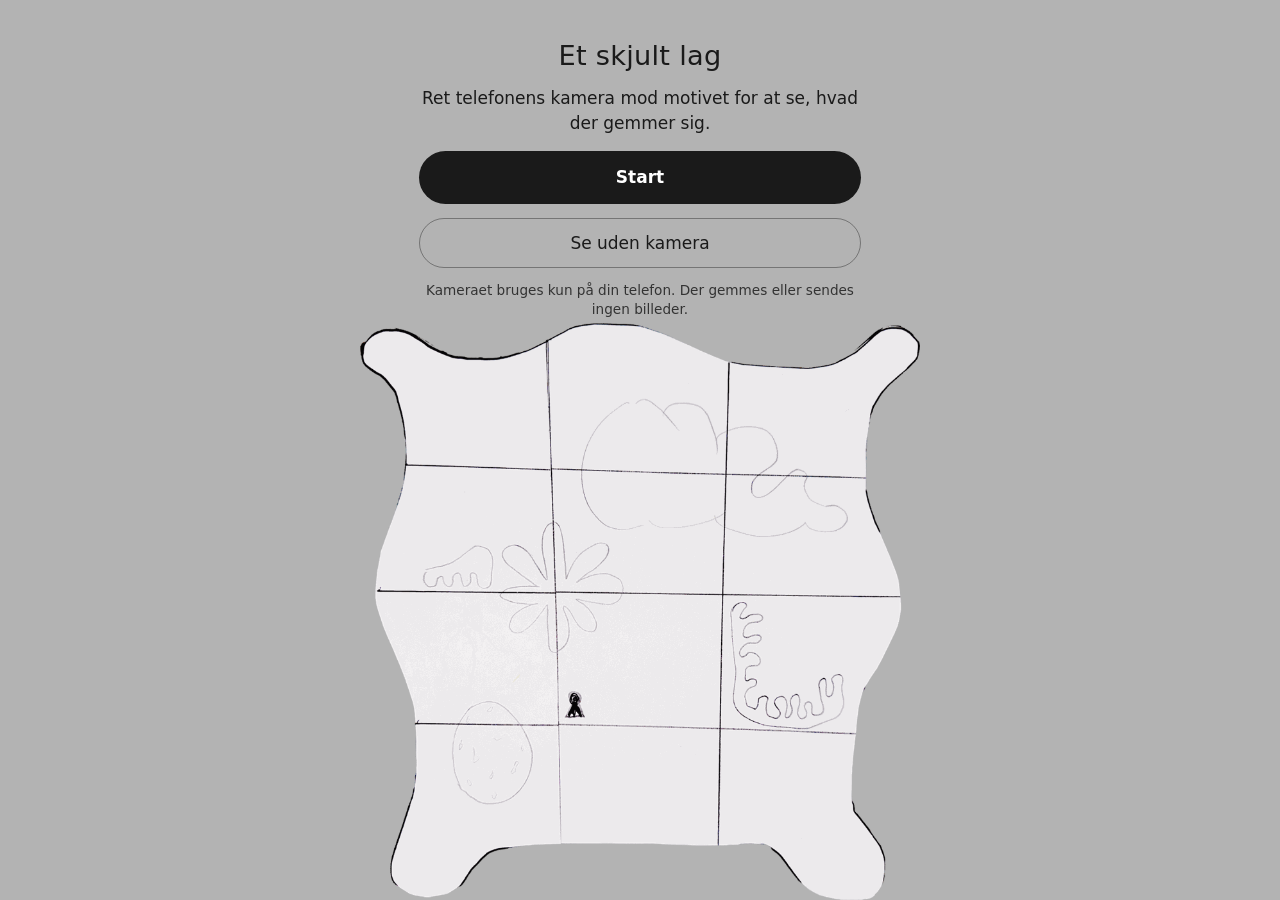
<file: qr13/index.html>
<!doctype html>
<html lang="da">
<head>
  <meta charset="utf-8">
  <meta name="viewport" content="width=device-width, initial-scale=1, viewport-fit=cover">
  <meta name="theme-color" content="#111">
  <link rel="icon" href="data:,">
  <title>Et skjult lag</title>
  <script>
    // Hämta alltid senaste versionen av stil och kod (GitHub Pages cachar annars i 10 min)
    window.__v = Date.now();
    document.write('<link rel="stylesheet" href="style.css?v=' + window.__v + '">');
  </script>
  <script type="importmap">
  {
    "imports": {
      "three": "./libs/three/three.module.js",
      "three/addons/": "./libs/three/addons/"
    }
  }
  </script>
</head>
<body>
  <!-- AR-vy (kamera + 3D) -->
  <div id="ar"></div>

  <!-- Startskärm -->
  <section id="start" class="screen">
    <div class="card">
      <h1 data-t="title">Et skjult lag</h1>
      <p data-t="intro">Ret telefonens kamera mod kunstværket for at se det, der gemmer sig under overfladen.</p>
      <button id="btn-start" class="primary" data-t="start">Start</button>
      <button id="btn-nocam" class="ghost" data-t="noCamera">Se uden kamera</button>
      <p class="small" data-t="privacy">Kameraet bruges kun på din telefon. Der gemmes eller sendes ingen billeder.</p>
      <p id="error" class="error" hidden></p>
    </div>
  </section>

  <!-- Laddar -->
  <section id="loading" class="screen" hidden>
    <div class="spinner" aria-hidden="true"></div>
    <p data-t="loading">Indlæser …</p>
  </section>

  <!-- Sökhjälp medan kameran letar efter verket -->
  <div id="scan" hidden>
    <div class="frame" aria-hidden="true"><img id="guide" alt="" hidden><i></i><i></i><i></i><i></i></div>
    <p data-t="scan">Ret kameraet mod værket</p>
  </div>

  <!-- Kontroller under AR -->
  <div id="controls" hidden>
    <button id="btn-sound" class="pill"></button>
  </div>

  <!-- Reservläge: bara videon, ingen kamera -->
  <section id="fallback" class="screen" hidden>
    <video id="fallback-video" controls playsinline preload="metadata"></video>
    <canvas id="fallback-canvas" hidden></canvas>
    <button id="btn-fb-sound" class="pill" hidden></button>
    <button id="btn-close" class="ghost" data-t="close">Luk</button>
  </section>

  <!-- Videokälla för AR (dold, används som textur) -->
  <video id="ar-video" playsinline webkit-playsinline muted preload="auto" crossorigin="anonymous" hidden></video>

  <script type="module">
    import("./app.js?v=" + window.__v).catch((e) => {
      console.error(e);
      const el = document.getElementById("error");
      el.textContent = "Teknisk fejl: " + e.message + " (kontrollér config.js)";
      el.hidden = false;
      document.getElementById("btn-start").disabled = true;
    });
  </script>
</body>
</html>
</file>
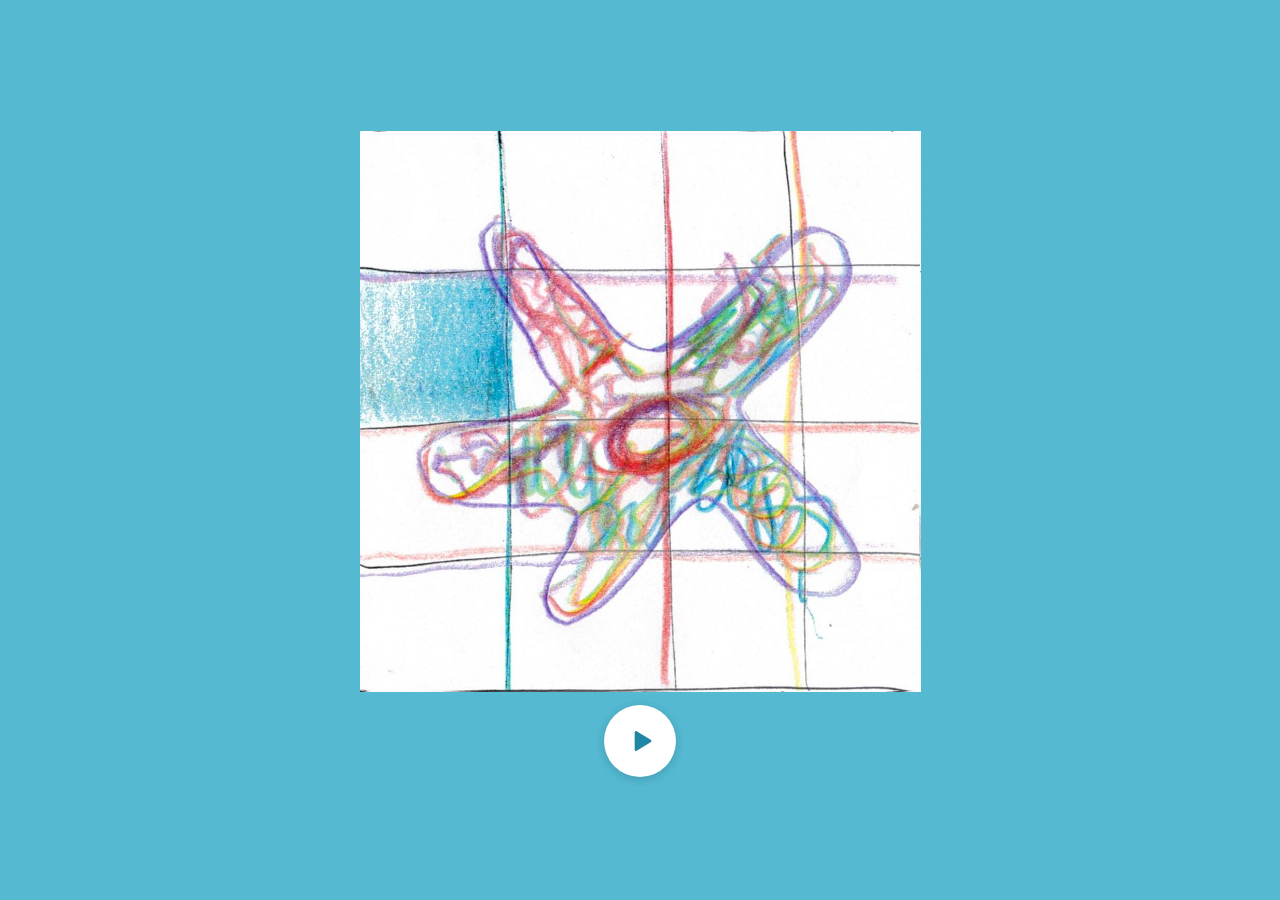
<file: qr15/index.html>
<!doctype html>
<html lang="sv">
<head>
<meta charset="utf-8">
<meta name="viewport" content="width=device-width, initial-scale=1, viewport-fit=cover">
<meta name="theme-color" content="#54b9d1">
<title>Pussel</title>
<meta name="apple-mobile-web-app-capable" content="yes">
<meta name="mobile-web-app-capable" content="yes">
<meta name="format-detection" content="telephone=no">
<link rel="preload" href="bitar.jpg" as="image">
<style>
  :root{
    --paper:#f4f1ea; --ink:#2b2a33; --blue:#54b9d1; --deep:#1f86a6;
    --gap:0px; --n:4;
    --safe-t:env(safe-area-inset-top,0px); --safe-b:env(safe-area-inset-bottom,0px);
    --safe-l:env(safe-area-inset-left,0px); --safe-r:env(safe-area-inset-right,0px);
    --vh:100vh;
    --board:min(calc(100vw - 32px - var(--safe-l) - var(--safe-r)), calc(var(--vh) - 150px - var(--safe-t) - var(--safe-b)), 560px);
  }
  @supports (height:100dvh){ :root{ --vh:100dvh } }
  *{box-sizing:border-box;-webkit-tap-highlight-color:transparent}
  html,body{margin:0;height:100%;overflow:hidden;background:var(--blue);color:var(--ink);
    font-family:system-ui,-apple-system,"Segoe UI",sans-serif;-webkit-text-size-adjust:100%}
  body{position:fixed;inset:0;display:flex;flex-direction:column;align-items:center;justify-content:center;
    gap:22px;padding:calc(16px + var(--safe-t)) calc(16px + var(--safe-r)) calc(16px + var(--safe-b)) calc(16px + var(--safe-l));
    overscroll-behavior:none;user-select:none;-webkit-user-select:none;-webkit-touch-callout:none;touch-action:manipulation}
  img{-webkit-user-drag:none;-webkit-touch-callout:none}

  /* Liggande mobil: knapparna bredvid pusslet */
  @media (orientation:landscape) and (max-height:600px){
    :root{ --board:min(calc(var(--vh) - 32px - var(--safe-t) - var(--safe-b)), calc(100vw - 150px - var(--safe-l) - var(--safe-r)), 560px) }
    body{flex-direction:row;gap:24px}
    .bar{flex-direction:column;height:auto!important;width:72px}
  }

  .board{position:relative;width:var(--board);height:var(--board);touch-action:none}
  .whole{position:absolute;inset:0;width:100%;height:100%;object-fit:cover;
    border-radius:6px;opacity:0;transition:opacity .6s ease;pointer-events:none;z-index:3}
  .board.show-whole .whole{opacity:1}

  .tile{position:absolute;left:0;top:0;
    /* +0.5px så att inga hårfina springor syns mellan bitarna */
    width:calc((var(--board) - (var(--n) - 1) * var(--gap)) / var(--n) + .5px);
    height:calc((var(--board) - (var(--n) - 1) * var(--gap)) / var(--n) + .5px);
    background-image:url(bitar.jpg);
    background-size:calc(var(--n) * 100%) calc(var(--n) * 100%);
    border-radius:0;
    transition:transform .18s cubic-bezier(.3,.7,.3,1),opacity .4s ease;cursor:pointer;will-change:transform}
  .board.fast .tile{transition-duration:.05s}
  /* Hålet: den blå biten är osynlig under spelet – bakgrunden syns igenom */
  .tile.hole{cursor:default}
  .board.playing .tile.hole{opacity:0;pointer-events:none}
  .board.solved .tile{box-shadow:none;cursor:default}

  .bar{display:flex;gap:14px;align-items:center;height:56px}
  button{appearance:none;border:0;background:#fff;color:var(--ink);width:56px;height:56px;border-radius:50%;
    display:grid;place-items:center;cursor:pointer;box-shadow:0 2px 8px rgba(10,50,70,.22);
    transition:transform .12s ease}
  button{touch-action:manipulation}
  button:active{transform:scale(.92)}
  button:disabled{opacity:.5}
  button svg{width:26px;height:26px;stroke:currentColor;fill:none;stroke-width:2;stroke-linecap:round;stroke-linejoin:round}
  button.big{width:72px;height:72px;background:#fff;color:var(--deep)}
  button.big svg{width:32px;height:32px;fill:currentColor;stroke:none}
  .moves{min-width:48px;text-align:center;font-variant-numeric:tabular-nums;color:#fff;font-size:16px;font-weight:600;text-shadow:0 1px 3px rgba(10,50,70,.35)}
  [hidden]{display:none!important}

  /* Belöning (tillfällig – ersätts med video) */
  .board.reward .whole{animation:reward 3.2s ease-in-out .4s 2}
  @keyframes reward{
    0%,100%{transform:scale(1) rotate(0)}
    30%{transform:scale(1.04) rotate(-2deg)}
    60%{transform:scale(.98) rotate(1.5deg)}
  }
  .reward-video{position:absolute;inset:0;width:100%;height:100%;object-fit:cover;border-radius:6px;z-index:4}

  @media (prefers-reduced-motion: reduce){
    .tile{transition-duration:.01s}
    .board.reward .whole{animation:none}
  }
</style>
</head>
<body>

<div class="board show-whole" id="board" aria-label="Pussel">
  <img class="whole" id="whole" src="bild.jpg" alt="Teckning: en färgglad sjöstjärneliknande form över ett handritat rutnät" draggable="false">
</div>

<div class="bar">
  <button id="peek" aria-label="Titta på hela bilden" hidden>
    <svg viewBox="0 0 24 24"><path d="M2 12s3.6-7 10-7 10 7 10 7-3.6 7-10 7S2 12 2 12z"/><circle cx="12" cy="12" r="3"/></svg>
  </button>
  <button id="start" class="big" aria-label="Starta" disabled>
    <svg viewBox="0 0 24 24"><path d="M8 5.5v13a1 1 0 0 0 1.5.86l10.5-6.5a1 1 0 0 0 0-1.72L9.5 4.64A1 1 0 0 0 8 5.5z"/></svg>
  </button>
  <span class="moves" id="moves" hidden>0</span>
  <button id="shuffle" aria-label="Blanda igen" hidden>
    <svg viewBox="0 0 24 24"><path d="M3 12a9 9 0 0 1 15.5-6.2L21 8"/><path d="M21 3v5h-5"/><path d="M21 12a9 9 0 0 1-15.5 6.2L3 16"/><path d="M3 21v-5h5"/></svg>
  </button>
</div>

<script>
/* ===== Inställningar ===== */
const N = 4;                 // 4×4 enligt det ritade rutnätet
const HOLE = 1 * N + 0;      // den blå rutan (rad 2, kolumn 1) är "hålet"
const SHUFFLE_MOVES = 70;    // färre = lättare. Alltid lösbart.
const REWARD_VIDEO = null;   // t.ex. "belöning.mp4" när videon finns

/* ===== Spel ===== */
const board = document.getElementById('board');
const whole = document.getElementById('whole');
const startBtn = document.getElementById('start');
const shuffleBtn = document.getElementById('shuffle');
const peekBtn = document.getElementById('peek');
const movesEl = document.getElementById('moves');

let pos = [];        // pos[tile] = cellindex
let tiles = [];
let moves = 0, state = 'intro', busy = false;

function build(){
  for (let t = 0; t < N*N; t++){
    const el = document.createElement('div');
    el.className = 'tile' + (t === HOLE ? ' hole' : '');
    const r = Math.floor(t / N), c = t % N;
    el.style.backgroundPosition = `${c/(N-1)*100}% ${r/(N-1)*100}%`;
    el.dataset.t = t;
    board.appendChild(el);
    tiles.push(el);
    pos[t] = t;
  }
  layout();
}

function layout(){
  const size = board.clientWidth, gap = state === 'solved' ? 0 : parseFloat(getComputedStyle(document.documentElement).getPropertyValue('--gap'));
  const step = (size - (N-1)*gap) / N + gap;
  tiles.forEach((el, t) => {
    const p = pos[t], r = Math.floor(p / N), c = p % N;
    el.style.transform = `translate(${c*step}px, ${r*step}px)`;
  });
}

const cellOf = p => [Math.floor(p / N), p % N];
const tileAt = p => pos.indexOf(p);

function slideFrom(p){
  // Flytta en hel rad/kolumn mot hålet om p ligger i linje med det
  const h = pos[HOLE];
  const [hr, hc] = cellOf(h), [r, c] = cellOf(p);
  if (p === h || (r !== hr && c !== hc)) return 0;
  const dir = r === hr ? (c > hc ? 1 : -1) : (r > hr ? N : -N);
  let n = 0;
  for (let q = h; q !== p; q += dir){
    const t = tileAt(q + dir);
    pos[t] = q; pos[HOLE] = q + dir; n++;
  }
  return n;
}

function tap(t){
  if (state !== 'playing' || busy) return;
  const n = slideFrom(pos[t]);
  if (!n) return;
  moves += n; movesEl.textContent = moves;
  if (navigator.vibrate) navigator.vibrate(6);
  layout();
  if (pos.every((p, i) => p === i)) win();
}

function neighbours(p){
  const [r, c] = cellOf(p), out = [];
  if (r > 0) out.push(p - N); if (r < N-1) out.push(p + N);
  if (c > 0) out.push(p - 1); if (c < N-1) out.push(p + 1);
  return out;
}

async function shuffle(){
  busy = true;
  board.classList.add('fast');
  let prev = -1;
  for (let i = 0; i < SHUFFLE_MOVES || pos.every((p, k) => p === k); i++){
    const h = pos[HOLE];
    const opts = neighbours(h).filter(q => q !== prev);
    const q = opts[Math.floor(Math.random() * opts.length)];
    prev = h;
    const t = tileAt(q); pos[t] = h; pos[HOLE] = q;
    layout();
    await wait(28);
  }
  board.classList.remove('fast');
  await wait(120);
  moves = 0; movesEl.textContent = 0;
  busy = false;
}

async function start(){
  state = 'playing';
  board.classList.remove('show-whole', 'solved', 'reward');
  board.querySelector('.reward-video')?.remove();
  board.classList.add('playing');
  startBtn.hidden = true; shuffleBtn.hidden = peekBtn.hidden = movesEl.hidden = false;
  layout();
  await wait(350);
  await shuffle();
}

async function win(){
  state = 'solved';
  board.classList.remove('playing');
  board.classList.add('solved');
  shuffleBtn.hidden = peekBtn.hidden = true;
  layout();                         // springorna stängs
  await wait(320);
  board.classList.add('show-whole'); // bitarna smälter ihop till originalteckningen
  await wait(600);
  if (REWARD_VIDEO){
    const v = document.createElement('video');
    Object.assign(v, { src: REWARD_VIDEO, muted: true, playsInline: true, autoplay: true, className: 'reward-video' });
    v.setAttribute('playsinline', '');
    board.appendChild(v);
  } else {
    board.classList.add('reward');
  }
  startBtn.hidden = false;
  startBtn.setAttribute('aria-label', 'Spela igen');
}

/* Titta: håll inne för att se hela bilden */
const peekOn = e => { e.preventDefault(); if (state === 'playing') board.classList.add('show-whole'); };
const peekOff = () => { if (state === 'playing') board.classList.remove('show-whole'); };
peekBtn.addEventListener('pointerdown', peekOn);
['pointerup','pointerleave','pointercancel'].forEach(ev => peekBtn.addEventListener(ev, peekOff));

startBtn.addEventListener('click', start);

/* Pekskärm: tryck på en bit, eller svep i den riktning en bit ska glida */
let touch = null;
board.addEventListener('pointerdown', e => {
  if (!e.isPrimary) return;
  e.preventDefault();
  const el = e.target.closest('.tile');
  touch = { x: e.clientX, y: e.clientY, t: el ? +el.dataset.t : -1, id: e.pointerId };
  try { board.setPointerCapture(e.pointerId); } catch {}
});
board.addEventListener('pointerup', e => {
  if (!touch || e.pointerId !== touch.id) return;
  const dx = e.clientX - touch.x, dy = e.clientY - touch.y, t = touch.t;
  touch = null;
  const swipe = Math.max(Math.abs(dx), Math.abs(dy)) > 22;
  if (!swipe){ if (t >= 0) tap(t); return; }
  if (state !== 'playing' || busy) return;
  // Svep åt höger = biten till vänster om hålet glider in, osv.
  const [hr, hc] = cellOf(pos[HOLE]);
  const [r, c] = Math.abs(dx) > Math.abs(dy) ? [hr, hc - Math.sign(dx)] : [hr - Math.sign(dy), hc];
  if (r >= 0 && r < N && c >= 0 && c < N) tap(tileAt(r*N + c));
});
board.addEventListener('pointercancel', () => touch = null);
board.addEventListener('contextmenu', e => e.preventDefault());
document.addEventListener('gesturestart', e => e.preventDefault()); // iOS: ingen nypzoom mitt i spelet
shuffleBtn.addEventListener('click', () => { if (!busy) shuffle(); });

/* Piltangenter (dator) – flyttar biten som ligger bredvid hålet */
addEventListener('keydown', e => {
  if (state !== 'playing' || busy) return;
  const [hr, hc] = cellOf(pos[HOLE]);
  const m = { ArrowLeft:[hr, hc+1], ArrowRight:[hr, hc-1], ArrowUp:[hr+1, hc], ArrowDown:[hr-1, hc] }[e.key];
  if (!m || m[0] < 0 || m[0] >= N || m[1] < 0 || m[1] >= N) return;
  e.preventDefault(); tap(tileAt(m[0]*N + m[1]));
});

const wait = ms => new Promise(r => setTimeout(r, ms));
addEventListener('resize', layout);
addEventListener('orientationchange', () => setTimeout(layout, 250));
window.visualViewport?.addEventListener('resize', layout);
build();

/* Starta först när bitarna har laddats (långsamt wifi på sjukhuset) */
const pre = new Image();
pre.onload = pre.onerror = () => { startBtn.disabled = false; };
pre.src = 'bitar.jpg';
</script>
</body>
</html>
</file>
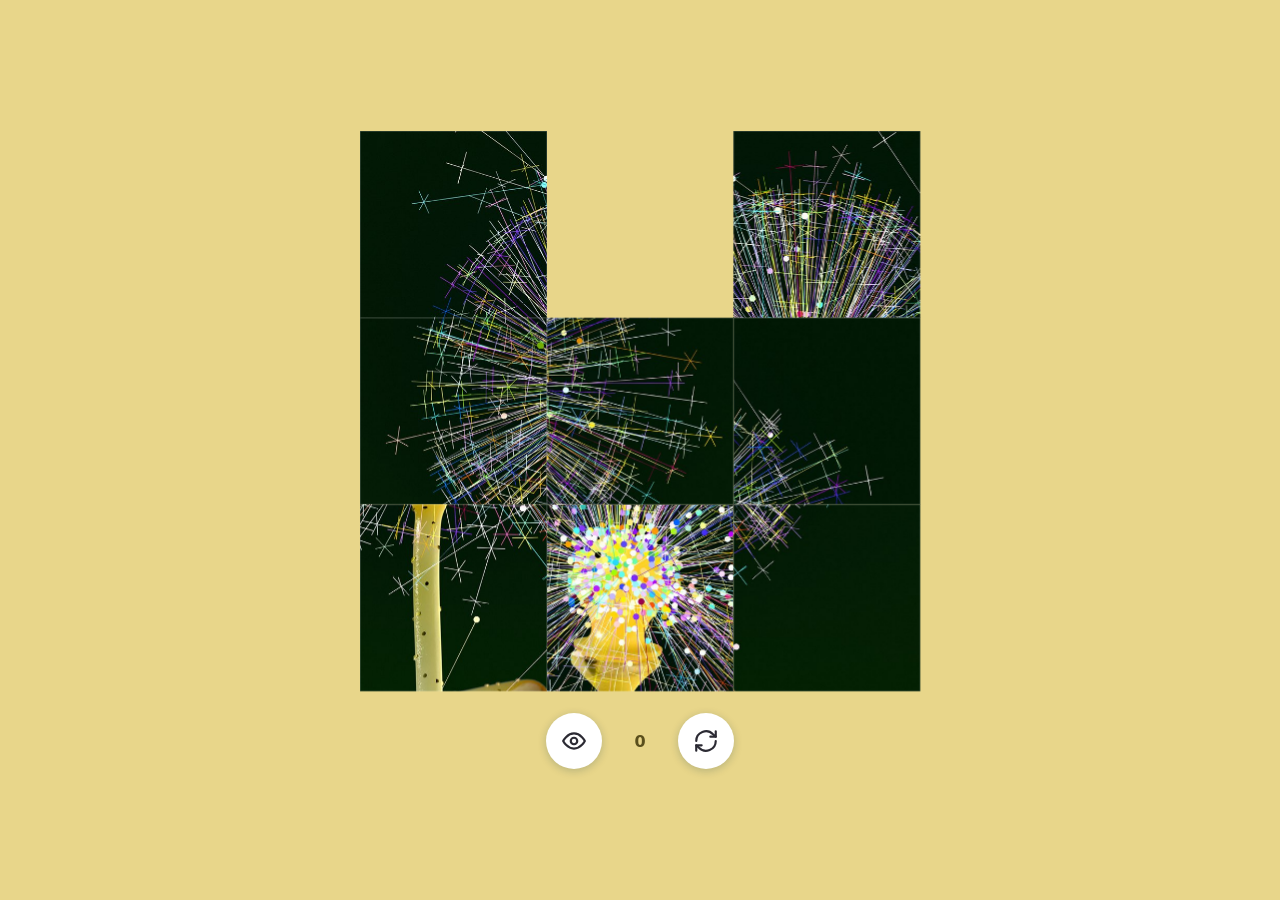
<file: qr16/index.html>
<!doctype html>
<html lang="sv">
<head>
<meta charset="utf-8">
<meta name="viewport" content="width=device-width, initial-scale=1, viewport-fit=cover">
<meta name="theme-color" content="#e8d68a">
<title>Pussel</title>
<meta name="apple-mobile-web-app-capable" content="yes">
<meta name="mobile-web-app-capable" content="yes">
<meta name="format-detection" content="telephone=no">
<link rel="preload" href="bild.jpg" as="image">
<style>
  :root{
    --paper:#f4f1ea; --ink:#2b2a33; --blue:#e8d68a; --deep:#1f86a6;
    --gap:0px; --n:3;
    --safe-t:env(safe-area-inset-top,0px); --safe-b:env(safe-area-inset-bottom,0px);
    --safe-l:env(safe-area-inset-left,0px); --safe-r:env(safe-area-inset-right,0px);
    --vh:100vh;
    --board:min(calc(100vw - 32px - var(--safe-l) - var(--safe-r)), calc(var(--vh) - 150px - var(--safe-t) - var(--safe-b)), 560px);
  }
  @supports (height:100dvh){ :root{ --vh:100dvh } }
  *{box-sizing:border-box;-webkit-tap-highlight-color:transparent}
  html,body{margin:0;height:100%;overflow:hidden;background:var(--blue);color:var(--ink);
    font-family:system-ui,-apple-system,"Segoe UI",sans-serif;-webkit-text-size-adjust:100%}
  body{position:fixed;inset:0;display:flex;flex-direction:column;align-items:center;justify-content:center;
    gap:22px;padding:calc(16px + var(--safe-t)) calc(16px + var(--safe-r)) calc(16px + var(--safe-b)) calc(16px + var(--safe-l));
    overscroll-behavior:none;user-select:none;-webkit-user-select:none;-webkit-touch-callout:none;touch-action:manipulation}
  img{-webkit-user-drag:none;-webkit-touch-callout:none}

  /* Liggande mobil: knapparna bredvid pusslet */
  @media (orientation:landscape) and (max-height:600px){
    :root{ --board:min(calc(var(--vh) - 32px - var(--safe-t) - var(--safe-b)), calc(100vw - 150px - var(--safe-l) - var(--safe-r)), 560px) }
    body{flex-direction:row;gap:24px}
    .bar{flex-direction:column;height:auto!important;width:72px}
  }

  .board{position:relative;width:var(--board);height:var(--board);touch-action:none}
  .whole{position:absolute;inset:0;width:100%;height:100%;object-fit:cover;
    border-radius:6px;opacity:0;transition:opacity .6s ease;pointer-events:none;z-index:3}
  .board.show-whole .whole{opacity:1}
  .board.loading{opacity:0}
  .board{transition:opacity .4s ease}

  .tile{position:absolute;left:0;top:0;
    /* +0.5px så att inga hårfina springor syns mellan bitarna */
    width:calc((var(--board) - (var(--n) - 1) * var(--gap)) / var(--n) + .5px);
    height:calc((var(--board) - (var(--n) - 1) * var(--gap)) / var(--n) + .5px);
    background-image:url(bild.jpg);
    background-size:calc(var(--n) * 100%) calc(var(--n) * 100%);
    border-radius:0;box-shadow:inset 0 0 0 .5px rgba(255,255,255,.28);
    transition:transform .18s cubic-bezier(.3,.7,.3,1),opacity .4s ease;cursor:pointer;will-change:transform}
  .board.fast .tile{transition-duration:.05s}
  /* Hålet: den blå biten är osynlig under spelet – bakgrunden syns igenom */
  .tile.hole{cursor:default}
  .board.playing .tile.hole{opacity:0;pointer-events:none}
  .board.solved .tile{box-shadow:none;cursor:default}

  .bar{display:flex;gap:14px;align-items:center;height:56px}
  button{appearance:none;border:0;background:#fff;color:var(--ink);width:56px;height:56px;border-radius:50%;
    display:grid;place-items:center;cursor:pointer;box-shadow:0 2px 8px rgba(10,50,70,.22);
    transition:transform .12s ease}
  button{touch-action:manipulation}
  button:active{transform:scale(.92)}
  button:disabled{opacity:.5}
  button svg{width:26px;height:26px;stroke:currentColor;fill:none;stroke-width:2;stroke-linecap:round;stroke-linejoin:round}
  button.big{width:72px;height:72px;background:#fff;color:var(--deep)}
  button.big svg{width:32px;height:32px;fill:currentColor;stroke:none}
  .moves{min-width:48px;text-align:center;font-variant-numeric:tabular-nums;color:#5a4f1c;font-size:16px;font-weight:600}
  [hidden]{display:none!important}

  /* Belöning: filmen visas över hela skärmen när pusslet är löst */
  .reward{position:fixed;inset:0;z-index:10;display:grid;place-items:center;background:rgba(8,20,8,.92);
    opacity:0;transition:opacity .5s ease;padding:calc(12px + var(--safe-t)) 12px calc(12px + var(--safe-b))}
  .reward.on{opacity:1}
  .reward video{position:absolute;inset:calc(12px + var(--safe-t)) 12px calc(12px + var(--safe-b));
    width:calc(100% - 24px);height:calc(100% - 24px - var(--safe-t) - var(--safe-b));object-fit:contain;background:transparent}
  .reward .play{position:absolute;left:50%;top:50%;transform:translate(-50%,-50%);width:88px;height:88px;z-index:2}
  .reward .play svg{width:38px;height:38px;fill:var(--deep, #1f86a6);stroke:none}

  /* "Tryck" när man blandar om */
  .board.bump{animation:bump .35s cubic-bezier(.3,.7,.3,1)}
  @keyframes bump{30%{transform:scale(.94)}70%{transform:scale(1.02)}}
  .board.slow .tile{transition-duration:.12s}

  @media (prefers-reduced-motion: reduce){
    .tile{transition-duration:.01s}
    .board.bump{animation:none}
  }
</style>
</head>
<body>

<div class="board loading" id="board" aria-label="Pussel">
  <img class="whole" id="whole" src="bild.jpg" alt="Bild: en maskrosliknande stjälk som exploderar i färgade linjer och prickar mot mörkgrön bakgrund" draggable="false">
</div>

<div class="bar">
  <button id="peek" aria-label="Titta på hela bilden" hidden>
    <svg viewBox="0 0 24 24"><path d="M2 12s3.6-7 10-7 10 7 10 7-3.6 7-10 7S2 12 2 12z"/><circle cx="12" cy="12" r="3"/></svg>
  </button>
  <button id="start" class="big" aria-label="Spela igen" hidden>
    <svg viewBox="0 0 24 24"><path d="M8 5.5v13a1 1 0 0 0 1.5.86l10.5-6.5a1 1 0 0 0 0-1.72L9.5 4.64A1 1 0 0 0 8 5.5z"/></svg>
  </button>
  <span class="moves" id="moves" hidden>0</span>
  <button id="shuffle" aria-label="Blanda igen" hidden>
    <svg viewBox="0 0 24 24"><path d="M3 12a9 9 0 0 1 15.5-6.2L21 8"/><path d="M21 3v5h-5"/><path d="M21 12a9 9 0 0 1-15.5 6.2L3 16"/><path d="M3 21v-5h5"/></svg>
  </button>
</div>

<script>
/* ===== Inställningar ===== */
const N = 3;                 // 3×3 – enklare
const HOLE = 2 * N + 0;      // nedre vänstra (nästan tom mörkgrön) är "hålet"
const SHUFFLE_MOVES = 5;     // färre = lättare. Alltid lösbart.
const REWARD_VIDEO = 'film.mp4?v=2';   // ändra v= när filmen byts, så mobiler hämtar den nya   // t.ex. "belöning.mp4" när videon finns

/* ===== Spel ===== */
const board = document.getElementById('board');
const whole = document.getElementById('whole');
const startBtn = document.getElementById('start');
const shuffleBtn = document.getElementById('shuffle');
const peekBtn = document.getElementById('peek');
const movesEl = document.getElementById('moves');

let pos = [];        // pos[tile] = cellindex
let tiles = [];
let moves = 0, state = 'intro', busy = false;

function build(){
  for (let t = 0; t < N*N; t++){
    const el = document.createElement('div');
    el.className = 'tile' + (t === HOLE ? ' hole' : '');
    const r = Math.floor(t / N), c = t % N;
    el.style.backgroundPosition = `${c/(N-1)*100}% ${r/(N-1)*100}%`;
    el.dataset.t = t;
    board.appendChild(el);
    tiles.push(el);
    pos[t] = t;
  }
  layout();
}

function layout(){
  const size = board.clientWidth, gap = state === 'solved' ? 0 : parseFloat(getComputedStyle(document.documentElement).getPropertyValue('--gap'));
  const step = (size - (N-1)*gap) / N + gap;
  tiles.forEach((el, t) => {
    const p = pos[t], r = Math.floor(p / N), c = p % N;
    el.style.transform = `translate(${c*step}px, ${r*step}px)`;
  });
}

const cellOf = p => [Math.floor(p / N), p % N];
const tileAt = p => pos.indexOf(p);

function slideFrom(p){
  // Flytta en hel rad/kolumn mot hålet om p ligger i linje med det
  const h = pos[HOLE];
  const [hr, hc] = cellOf(h), [r, c] = cellOf(p);
  if (p === h || (r !== hr && c !== hc)) return 0;
  const dir = r === hr ? (c > hc ? 1 : -1) : (r > hr ? N : -N);
  let n = 0;
  for (let q = h; q !== p; q += dir){
    const t = tileAt(q + dir);
    pos[t] = q; pos[HOLE] = q + dir; n++;
  }
  return n;
}

function tap(t){
  if (state !== 'playing' || busy) return;
  const n = slideFrom(pos[t]);
  if (!n) return;
  moves += n; movesEl.textContent = moves;
  if (navigator.vibrate) navigator.vibrate(6);
  layout();
  if (pos.every((p, i) => p === i)) win();
}

function neighbours(p){
  const [r, c] = cellOf(p), out = [];
  if (r > 0) out.push(p - N); if (r < N-1) out.push(p + N);
  if (c > 0) out.push(p - 1); if (c < N-1) out.push(p + 1);
  return out;
}

async function shuffle(instant = false, step = 28){
  busy = true;
  board.classList.add(step > 60 ? 'slow' : 'fast');
  let prev = -1;
  for (let i = 0; i < SHUFFLE_MOVES || pos.every((p, k) => p === k); i++){
    const h = pos[HOLE];
    const opts = neighbours(h).filter(q => q !== prev);
    const q = opts[Math.floor(Math.random() * opts.length)];
    prev = h;
    const t = tileAt(q); pos[t] = h; pos[HOLE] = q;
    if (!instant){ layout(); await wait(step); }
  }
  if (instant) layout();
  board.classList.remove('fast', 'slow');
  if (!instant) await wait(120);
  moves = 0; movesEl.textContent = 0;
  busy = false;
}

async function start(instant = false){
  state = 'playing';
  board.classList.remove('show-whole', 'solved', 'reward');
  board.classList.add('playing');
  startBtn.hidden = true; shuffleBtn.hidden = peekBtn.hidden = movesEl.hidden = false;
  if (instant){ await shuffle(true); return; }
  layout();
  await wait(350);
  await shuffle();
}

async function win(){
  state = 'solved';
  if (REWARD_VIDEO) primeFilm();
  board.classList.remove('playing');
  board.classList.add('solved');
  shuffleBtn.hidden = peekBtn.hidden = true;
  layout();                         // springorna stängs
  await wait(320);
  board.classList.add('show-whole'); // bitarna smälter ihop till originalteckningen
  await wait(600);
  startBtn.hidden = false;
  if (REWARD_VIDEO) showFilm();
  startBtn.setAttribute('aria-label', 'Spela igen');
}

/* Filmen: spelas en gång, tryck för att stänga */
// Filmen förladdas medan man spelar, så den startar direkt
let film = null;
function makeFilm(){
  if (film) return;
  film = document.createElement('video');
  film.muted = true; film.defaultMuted = true; film.playsInline = true; film.preload = 'auto';
  film.setAttribute('muted', ''); film.setAttribute('playsinline', ''); film.setAttribute('webkit-playsinline', '');
  film.poster = 'poster.jpg';
  film.src = REWARD_VIDEO;
  film.load();
}
// iOS: "lås upp" filmen inom samma tryck som löser pusslet
function primeFilm(){
  makeFilm();
  const p = film.play();
  if (p) p.then(() => { film.pause(); film.currentTime = 0; }).catch(() => {});
}
function showFilm(){
  makeFilm();
  const v = film;
  const wrap = document.createElement('div');
  wrap.className = 'reward';
  try { v.currentTime = 0; } catch {}
  wrap.appendChild(v);
  document.body.appendChild(wrap);
  requestAnimationFrame(() => wrap.classList.add('on'));
  const close = () => { v.pause(); wrap.classList.remove('on'); setTimeout(() => wrap.remove(), 500); };
  v.onended = () => setTimeout(close, 600);
  // Om mobilen stoppar autostart (t.ex. iPhone i strömsparläge): visa en play-knapp
  const showPlay = () => {
    if (wrap.querySelector('.play')) return;
    const b = document.createElement('button');
    b.className = 'play big'; b.setAttribute('aria-label', 'Spela film');
    b.innerHTML = '<svg viewBox="0 0 24 24"><path d="M8 5.5v13a1 1 0 0 0 1.5.86l10.5-6.5a1 1 0 0 0 0-1.72L9.5 4.64A1 1 0 0 0 8 5.5z"/></svg>';
    b.addEventListener('click', e => { e.stopPropagation(); b.remove(); v.play().catch(() => {}); });
    wrap.appendChild(b);
  };
  wrap.addEventListener('click', () => { if (!wrap.querySelector('.play')) close(); });
  const p = v.play();
  if (p) p.catch(showPlay);
  // Säkerhetsnät: har filmen inte kommit igång efter 2,5 s
  setTimeout(() => { if (wrap.isConnected && (v.paused || v.currentTime === 0)) showPlay(); }, 2500);
}

/* Titta: håll inne för att se hela bilden */
const peekOn = e => { e.preventDefault(); if (state === 'playing') board.classList.add('show-whole'); };
const peekOff = () => { if (state === 'playing') board.classList.remove('show-whole'); };
peekBtn.addEventListener('pointerdown', peekOn);
['pointerup','pointerleave','pointercancel'].forEach(ev => peekBtn.addEventListener(ev, peekOff));

startBtn.addEventListener('click', () => start());

/* Pekskärm: tryck på en bit, eller svep i den riktning en bit ska glida */
let touch = null;
board.addEventListener('pointerdown', e => {
  if (!e.isPrimary) return;
  e.preventDefault();
  const el = e.target.closest('.tile');
  touch = { x: e.clientX, y: e.clientY, t: el ? +el.dataset.t : -1, id: e.pointerId };
  try { board.setPointerCapture(e.pointerId); } catch {}
});
board.addEventListener('pointerup', e => {
  if (!touch || e.pointerId !== touch.id) return;
  const dx = e.clientX - touch.x, dy = e.clientY - touch.y, t = touch.t;
  touch = null;
  const swipe = Math.max(Math.abs(dx), Math.abs(dy)) > 22;
  if (!swipe){ if (t >= 0) tap(t); return; }
  if (state !== 'playing' || busy) return;
  // Svep åt höger = biten till vänster om hålet glider in, osv.
  const [hr, hc] = cellOf(pos[HOLE]);
  const [r, c] = Math.abs(dx) > Math.abs(dy) ? [hr, hc - Math.sign(dx)] : [hr - Math.sign(dy), hc];
  if (r >= 0 && r < N && c >= 0 && c < N) tap(tileAt(r*N + c));
});
board.addEventListener('pointercancel', () => touch = null);
board.addEventListener('contextmenu', e => e.preventDefault());
document.addEventListener('gesturestart', e => e.preventDefault()); // iOS: ingen nypzoom mitt i spelet
// Blanda om: börjar alltid från den lösta bilden, så det aldrig blir svårare
shuffleBtn.addEventListener('click', async () => {
  if (busy || state !== 'playing') return;
  busy = true;
  if (navigator.vibrate) navigator.vibrate(25);
  board.classList.remove('bump'); void board.offsetWidth; board.classList.add('bump');
  pos = [...Array(N*N).keys()];   // tillbaka till löst bild …
  layout();
  await wait(260);
  await shuffle(false, 130);      // … och 5 synliga drag
});

/* Piltangenter (dator) – flyttar biten som ligger bredvid hålet */
addEventListener('keydown', e => {
  if (state !== 'playing' || busy) return;
  const [hr, hc] = cellOf(pos[HOLE]);
  const m = { ArrowLeft:[hr, hc+1], ArrowRight:[hr, hc-1], ArrowUp:[hr+1, hc], ArrowDown:[hr-1, hc] }[e.key];
  if (!m || m[0] < 0 || m[0] >= N || m[1] < 0 || m[1] >= N) return;
  e.preventDefault(); tap(tileAt(m[0]*N + m[1]));
});

const wait = ms => new Promise(r => setTimeout(r, ms));
addEventListener('resize', layout);
addEventListener('orientationchange', () => setTimeout(layout, 250));
window.visualViewport?.addEventListener('resize', layout);
build();

/* Starta först när bitarna har laddats (långsamt wifi på sjukhuset) */
const pre = new Image();
// Börjar direkt med en blandad bild – hela bilden visas inte först
pre.onload = pre.onerror = async () => {
  await start(true);
  requestAnimationFrame(() => board.classList.remove('loading'));
  if (REWARD_VIDEO) setTimeout(makeFilm, 800);
};
pre.src = 'bild.jpg';
</script>
</body>
</html>
</file>
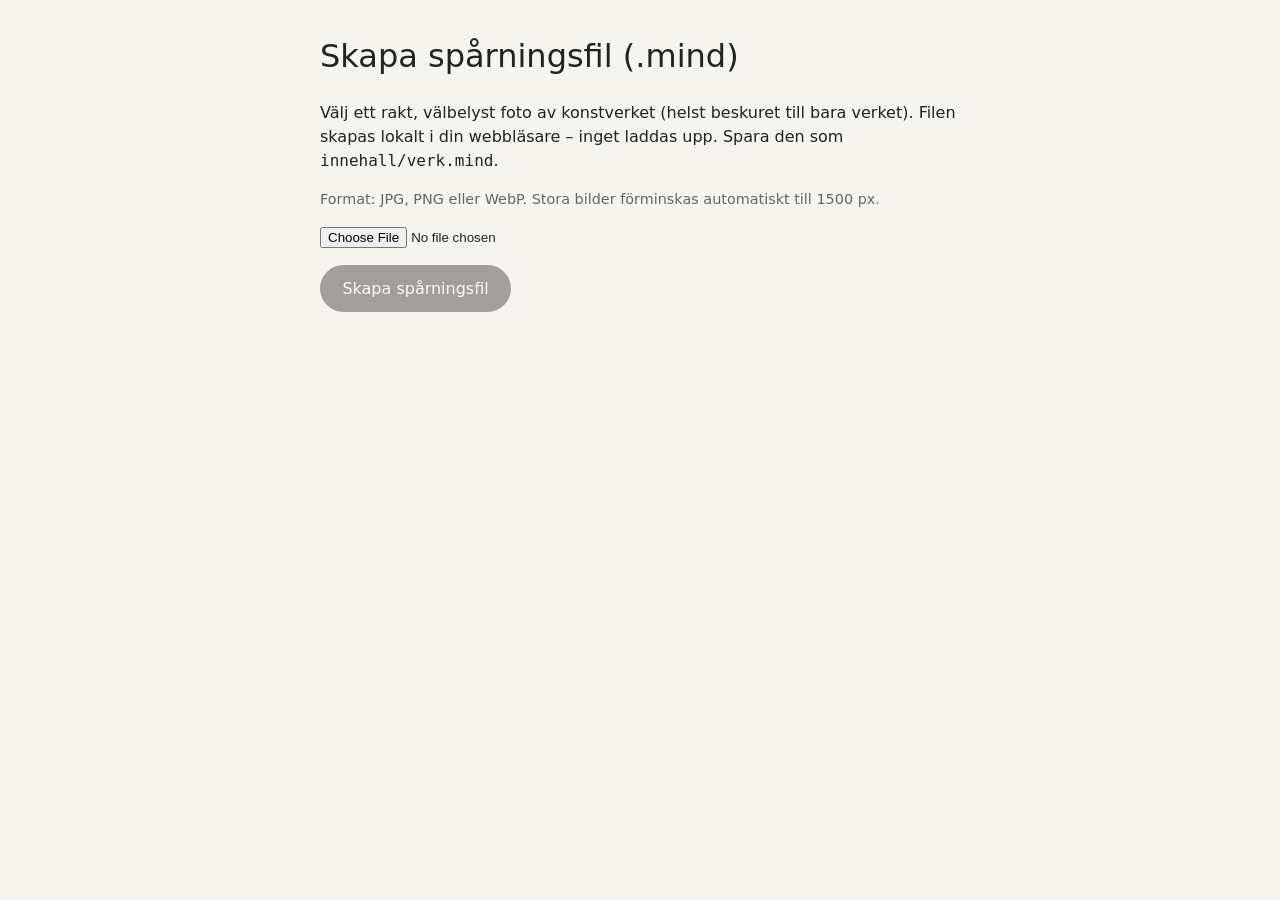
<file: qr13/verktyg/kompilera.html>
<!doctype html>
<html lang="sv">
<head>
  <meta charset="utf-8">
  <meta name="viewport" content="width=device-width, initial-scale=1">
  <link rel="icon" href="data:,">
  <title>Skapa spårningsfil</title>
  <style>
    body { font: 16px/1.5 system-ui, sans-serif; max-width: 40rem; margin: 2rem auto; padding: 0 16px; background:#f6f4ef; color:#222; }
    h1 { font-weight:500; }
    img { max-width: 100%; margin: 1rem 0; border: 1px solid #ccc; }
    button { font: inherit; padding: .7em 1.4em; border-radius: 999px; border: 0; background: #222; color: #fff; cursor: pointer; }
    button:disabled { opacity: .4; cursor: default; }
    progress { width: 100%; height: 1.2em; margin: 1rem 0; }
    .note { color: #666; font-size: .9rem; }
    .error { color: #b3261e; font-weight: 600; }
    .ok { color: #1b6e2e; font-weight: 600; }
  </style>
</head>
<body>
  <h1>Skapa spårningsfil (.mind)</h1>
  <p>Välj ett rakt, välbelyst foto av konstverket (helst beskuret till bara verket).
     Filen skapas lokalt i din webbläsare – inget laddas upp. Spara den som <code>innehall/verk.mind</code>.</p>
  <p class="note">Format: JPG, PNG eller WebP. Stora bilder förminskas automatiskt till 1500 px.</p>

  <input type="file" id="file" accept="image/jpeg,image/png,image/webp">
  <p id="info"></p>
  <img id="preview" hidden alt="">
  <p><button id="go" disabled>Skapa spårningsfil</button></p>
  <progress id="bar" max="100" value="0" hidden></progress>
  <p id="status"></p>

  <script type="module">
    import { Compiler } from "../libs/mindar/mindar-image.prod.js";
    const $ = (id) => document.getElementById(id);
    const MAX = 1500;
    let image = null;

    function say(el, text, cls = "") { $(el).textContent = text; $(el).className = cls; }

    $("file").addEventListener("change", (e) => {
      const f = e.target.files[0]; if (!f) return;
      image = null; $("go").disabled = true; say("status", "");
      say("info", "Läser bilden …");
      const img = new Image();
      img.onload = () => {
        // Förminska stora bilder (snabbare och lika bra spårning)
        const s = Math.min(1, MAX / Math.max(img.naturalWidth, img.naturalHeight));
        const c = document.createElement("canvas");
        c.width = Math.round(img.naturalWidth * s); c.height = Math.round(img.naturalHeight * s);
        c.getContext("2d").drawImage(img, 0, 0, c.width, c.height);
        const small = new Image();
        small.onload = () => {
          image = small;
          $("preview").src = small.src; $("preview").hidden = false;
          $("go").disabled = false;
          const ratio = (img.naturalHeight / img.naturalWidth).toFixed(3);
          say("info", `Bild inläst: ${img.naturalWidth} × ${img.naturalHeight} px` +
            (s < 1 ? ` (förminskas till ${c.width} × ${c.height})` : "") +
            `. Proportioner för config.js → videoAspect: ${ratio}`, "ok");
        };
        small.src = c.toDataURL("image/jpeg", 0.92);
      };
      img.onerror = () => {
        $("preview").hidden = true;
        say("info", `Kunde inte läsa "${f.name}". Spara om bilden som JPG eller PNG (t.ex. i Förhandsvisning/Photoshop: Exportera → JPEG) och försök igen. HEIC-, TIFF- och PSD-filer fungerar inte i webbläsaren.`, "error");
      };
      img.src = URL.createObjectURL(f);
    });

    $("go").addEventListener("click", async () => {
      if (!image) return;
      $("go").disabled = true; $("file").disabled = true;
      $("bar").hidden = false; $("bar").value = 0;
      say("status", "Analyserar bilden … (0 %)");
      try {
        const compiler = new Compiler();
        await compiler.compileImageTargets([image], (p) => {
          $("bar").value = p;
          say("status", `Analyserar bilden … (${Math.round(p)} %)`);
        });
        const data = await compiler.exportData();
        const a = document.createElement("a");
        a.href = URL.createObjectURL(new Blob([data]));
        a.download = "verk.mind";
        document.body.appendChild(a); a.click(); a.remove();
        $("bar").value = 100;
        say("status", "Klart! Filen verk.mind har laddats ner – ladda upp den till mappen qr13/innehall/ på GitHub.", "ok");
      } catch (err) {
        console.error(err);
        say("status", "Något gick fel: " + (err?.message || err) + ". Prova en mindre bild, eller en annan webbläsare (Chrome fungerar bäst).", "error");
      } finally {
        $("go").disabled = false; $("file").disabled = false;
      }
    });
  </script>
</body>
</html>
</file>
<file: qr13/style.css>
:root { --bg:#111; --fg:#f4f1ea; --muted:#b9b3a8; --accent:#f4f1ea; }
* { box-sizing: border-box; }
html, body { margin:0; height:100%; background:var(--bg); color:var(--fg);
  font: 17px/1.45 system-ui, -apple-system, "Segoe UI", Roboto, sans-serif; overflow:hidden; }
[hidden] { display:none !important; }

#ar { position:fixed; inset:0; }
#ar video { object-fit: cover; }

.screen { position:fixed; inset:0; display:flex; flex-direction:column; align-items:center;
  justify-content:center; padding: max(24px, env(safe-area-inset-top)) 20px max(24px, env(safe-area-inset-bottom));
  background:var(--bg); z-index:10; text-align:center; }
.card { max-width: 26rem; }
h1 { font-weight:500; font-size:1.8rem; margin:0 0 .6em; letter-spacing:.01em; }
p { margin:0 0 1.2em; }
.small { font-size:.85rem; color:var(--muted); margin-top:1.4em; }
.error { color:#ffb4a8; }

button { font:inherit; cursor:pointer; border-radius:999px; -webkit-tap-highlight-color:transparent; }
.primary { display:block; width:100%; padding:1em; border:0; background:var(--accent); color:#111; font-weight:600; }
.ghost { display:block; width:100%; margin-top:.8em; padding:.8em; border:1px solid #555; background:transparent; color:var(--fg); }
.pill { padding:.55em 1.1em; border:0; background:rgba(0,0,0,.55); color:#fff; backdrop-filter: blur(6px); }

.spinner { width:36px; height:36px; border-radius:50%; border:3px solid #444; border-top-color:var(--fg);
  animation: spin 1s linear infinite; margin-bottom:1em; }
@keyframes spin { to { transform: rotate(360deg); } }

#scan { position:fixed; inset:0; z-index:5; pointer-events:none; display:flex; flex-direction:column;
  align-items:center; justify-content:center; }
#scan p { background:rgba(0,0,0,.55); padding:.5em 1em; border-radius:999px; margin-top:24px; }
.frame { position:relative; width:min(70vw, 60vh); aspect-ratio: 4/3; animation: pulse 2.2s ease-in-out infinite; }
.frame i { position:absolute; width:34px; height:34px; border:3px solid rgba(255,255,255,.9); }
.frame i:nth-of-type(1){ top:0; left:0; border-right:0; border-bottom:0; }
.frame i:nth-of-type(2){ top:0; right:0; border-left:0; border-bottom:0; }
.frame i:nth-of-type(3){ bottom:0; left:0; border-right:0; border-top:0; }
.frame i:nth-of-type(4){ bottom:0; right:0; border-left:0; border-top:0; }
@keyframes pulse { 50% { transform: scale(.94); opacity:.6; } }

#controls { position:fixed; z-index:6; left:0; right:0; bottom: max(20px, env(safe-area-inset-bottom));
  display:flex; justify-content:center; gap:10px; }

#fallback video { width:100%; max-height:75vh; background:#000; border-radius:6px; }
#fallback .ghost { max-width: 14rem; }
#fallback-canvas { width:100%; height:70vh; display:block; }
#btn-fb-sound { margin-top:.8em; }

.frame.has-guide { width:auto; aspect-ratio:auto; animation:none; }
#guide { display:block; max-width:78vw; max-height:58vh; opacity:.35; border-radius:2px;
  animation: breathe 2.6s ease-in-out infinite; }
.frame.has-guide i { border-color: rgba(255,255,255,.95); }
@keyframes breathe { 50% { opacity: calc(var(--guide-opacity, .35) * .6); } }
@media (prefers-reduced-motion: reduce) { .frame, .spinner, #guide { animation:none; } }

/* Startside med baggrundsbillede: lys baggrund, mørk tekst, indhold øverst */
#start.has-bg { color:#1a1a1a; justify-content:flex-start;
  padding-top: max(16px, env(safe-area-inset-top));
  background-repeat:no-repeat; background-position: center bottom;
  background-size: min(100%, 560px) auto; }
#start.has-bg .card { margin-block:auto; transform: translateY(var(--text-offset, 0)); }
#start.has-bg h1 { font-size:1.6rem; margin-bottom:.4em; }
#start.has-bg p { margin-bottom:.9em; }
#start.has-bg .primary { background:#1a1a1a; color:#fff; padding:.85em; }
#start.has-bg .ghost { border-color:rgba(0,0,0,.35); color:#1a1a1a; padding:.7em; }
#start.has-bg .small { color:#333; margin-top:.9em; font-size:.8rem; }
#start.has-bg .error { color:#8a1c12; }
@media (max-height: 740px) {
  #start.has-bg { background-size: min(80%, 560px) auto; }
  #start.has-bg h1 { font-size:1.35rem; }
  #start.has-bg p { font-size:.92rem; margin-bottom:.6em; }
  #start.has-bg .primary { padding:.7em; }
  #start.has-bg .ghost { padding:.55em; margin-top:.5em; }
  #start.has-bg .small { margin-top:.6em; font-size:.75rem; }
}
</file>
